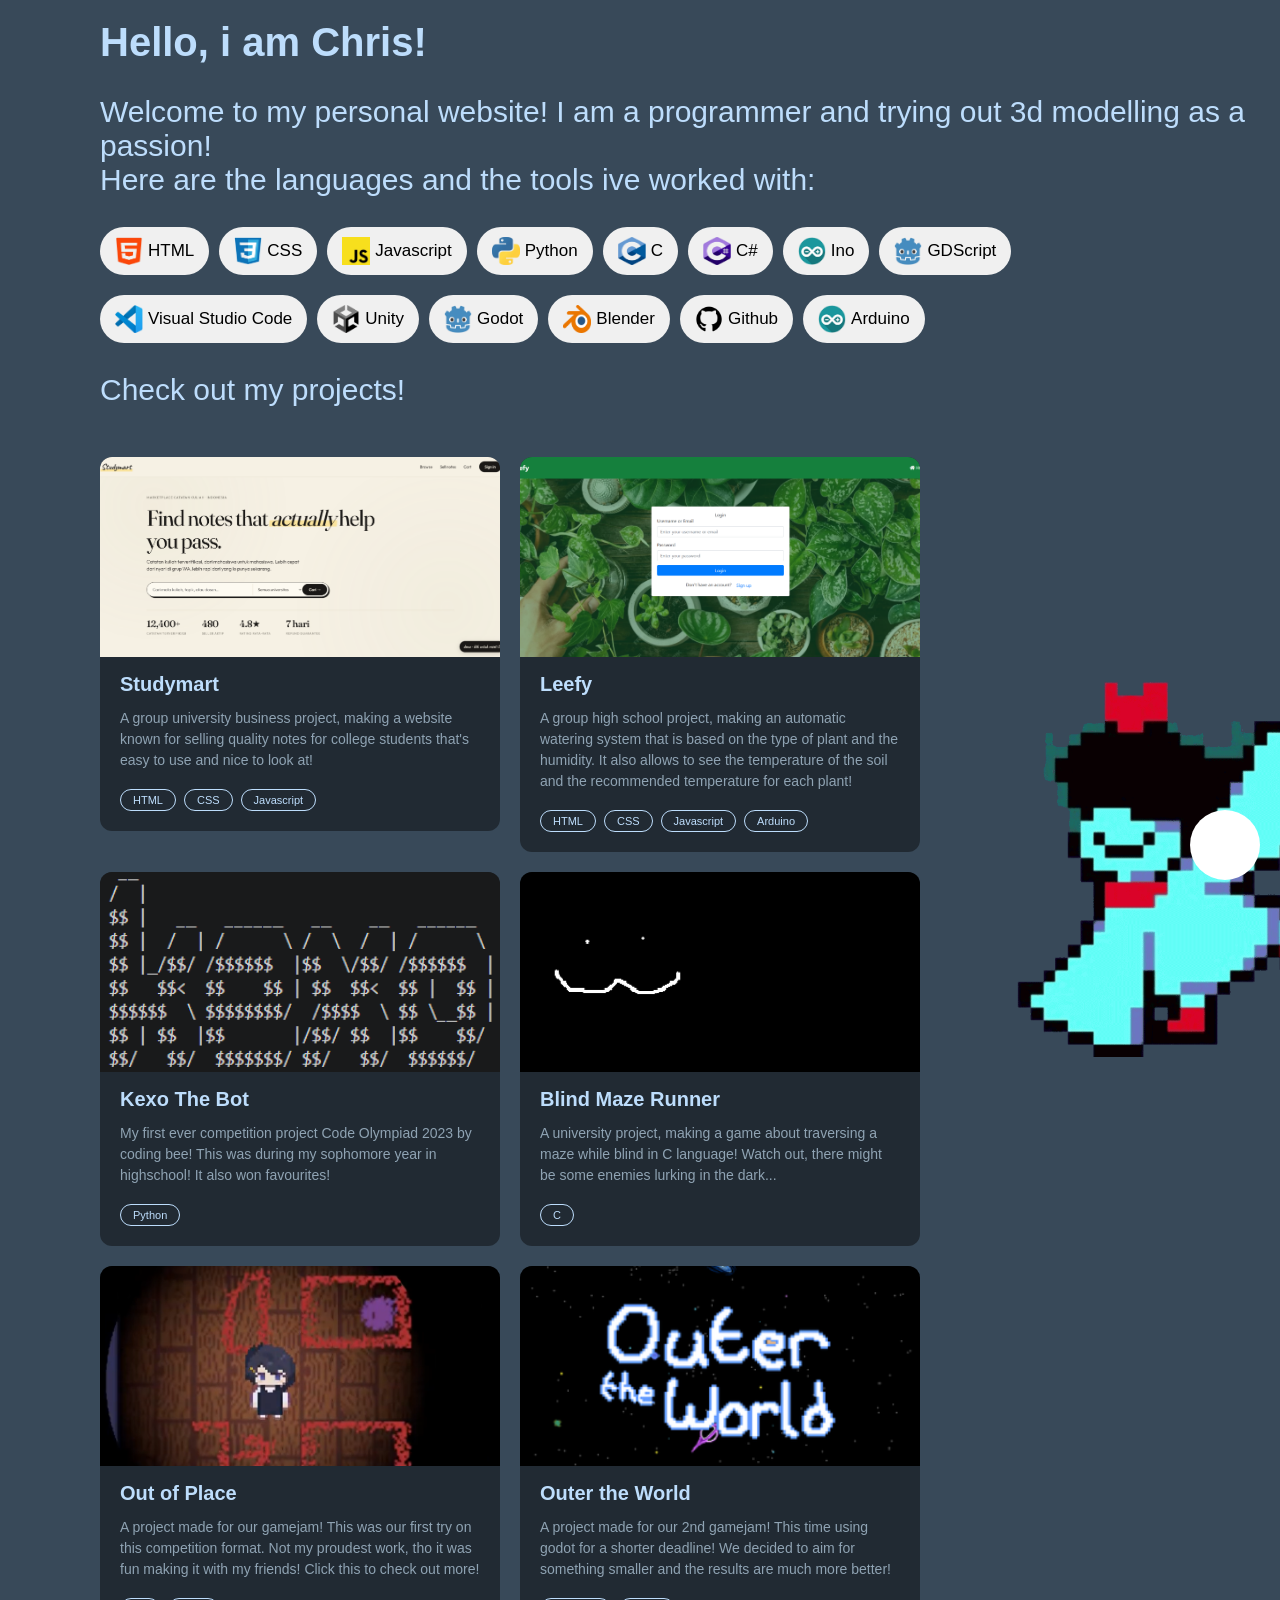
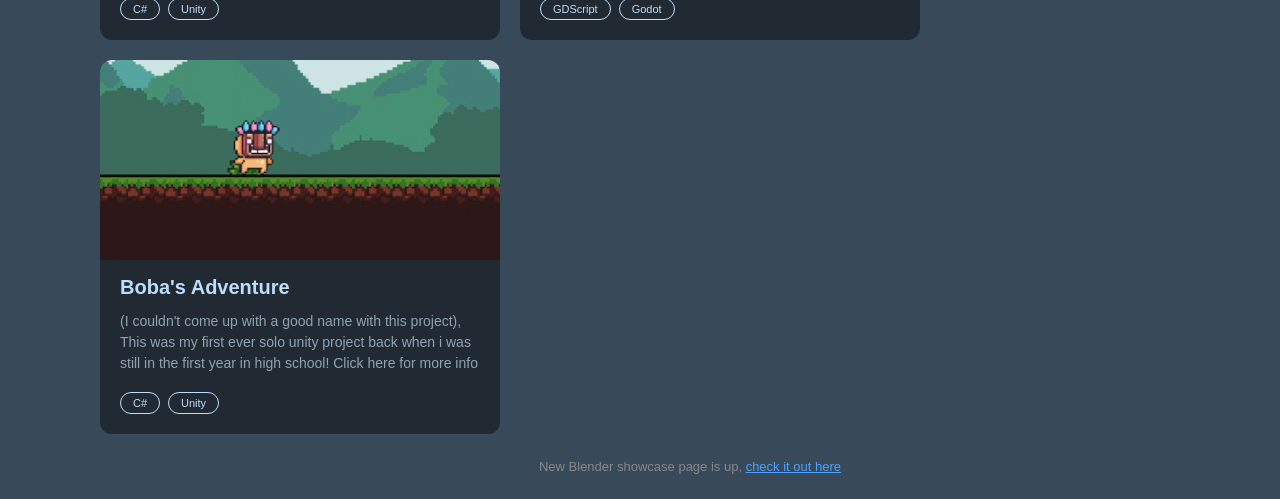
<file: index.html>
<!DOCTYPE html>
<html lang="en">
<head>
    <meta charset="UTF-8">
    <meta name="viewport" content="width=device-width, initial-scale=1.0">
    <title>Personal</title>
    <link rel="stylesheet" href="css/design.css">
    <script src="js/script.js" defer></script>
</head>

<body class="body2">
    <audio id="bgMusic" autoplay muted loop preload="auto">
        <source src="bg_music.m4a" type="audio/mp4">
        Your browser does not support the audio element.
    </audio>

    <b style="font-size: 40px; color: #bdddfc">Hello, i am Chris!</b>
    
    <p>Welcome to my personal website! I am a programmer and trying out 3d modelling as a passion! <br>Here are the languages and the tools ive worked with:</p>

    <div class="lang-list">
        <div class="hoverable">
            <img src="icon/html.png" alt="HTML">
            <span>HTML</span>
        </div>
        <div class="hoverable">
            <img src="icon/css.png" alt="CSS">
            <span>CSS</span>
        </div>
        <div class="hoverable">
            <img src="icon/JS.jpg" alt="JS">
            <span>Javascript</span>
        </div>
        <div class="hoverable">
            <img src="icon/python.png" alt="Python">
            <span>Python</span>
        </div>
        <div class="hoverable">
            <img src="icon/c.png" alt="C">
            <span>C</span>
        </div>
        <div class="hoverable">
            <img src="icon/csharp.png" alt="C#">
            <span>C#</span>
        </div>
        <div class="hoverable">
            <img src="icon/arduino.png" alt="Arduino">
            <span>Ino</span>
        </div>
        <div class="hoverable">
            <img src="icon/Godot.png" alt="Godot">
            <span>GDScript</span>
        </div>

        <div class="break"></div>

        <div class="hoverable">
            <img src="icon/Visual Studio.png" alt="VS Code">
            <span>Visual Studio Code</span>
        </div>
        <div class="hoverable">
            <img src="icon/unity.png" alt="Unity">
            <span>Unity</span>
        </div>
        <div class="hoverable">
            <img src="icon/Godot.png" alt="Godot">
            <span>Godot</span>
        </div>
        <div class="hoverable">
            <img src="icon/blender.png" alt="Blender">
            <span>Blender</span>
        </div>
        <div class="hoverable">
            <img src="icon/Github.png" alt="Github">
            <span>Github</span>
        </div>
        <div class="hoverable">
            <img src="icon/arduino.png" alt="Arduino">
            <span>Arduino</span>
        </div>
    </div>

    <p>Check out my projects!</p>

    <div class="project-list">
        <a href="https://github.com/Chyrsler/Studymart" target="_blank" class="project-card">
            <img class="preview" src="ProjectImg/HTML/Studymart.png" alt="Studymart preview">
            <div class="card-body">
                <h3>Studymart</h3>
                <p>A group university business project, making a website known for selling quality notes for college students that's easy to use and nice to look at! </p>
                <div class="tag-list">
                    <span class="tag">HTML</span>
                    <span class="tag">CSS</span>
                    <span class="tag">Javascript</span>
                </div>
            </div>
        </a>

        <a href="https://github.com/Chyrsler/Smart-Eco-Planter/tree/main" target="_blank" class="project-card">
            <img class="preview" src="ProjectImg/HTML/Leefy.png" alt="Leefy preview">
            <div class="card-body">
                <h3>Leefy</h3>
                <p>A group high school project, making an automatic watering system that is based on the type of plant and the humidity. It also allows to see the temperature of the soil and the recommended temperature for each plant!</p>
                <div class="tag-list">
                    <span class="tag">HTML</span>
                    <span class="tag">CSS</span>
                    <span class="tag">Javascript</span>
                    <span class="tag">Arduino</span>
                </div>
            </div>
        </a>

        <img src="icon/character.gif" alt="animated character" class="character-gif">
    </div>

    <div class="project-list">
        <a href="https://github.com/Chyrsler/Kexo-The-Bot" target="_blank" class="project-card">
            <img class="preview" src="ProjectImg/PythonC/Kexo.png" alt="Kexo">
            <div class="card-body">
                <h3>Kexo The Bot</h3>
                <p>My first ever competition project Code Olympiad 2023 by coding bee! This was during my sophomore year in highschool! It also won favourites!</p>
                <div class="tag-list">
                    <span class="tag">Python</span>
                </div>
            </div>
        </a>

        <a href="https://github.com/Chyrsler/C-PROJECT" target="_blank" class="project-card">
            <img class="preview" src="ProjectImg/PythonC/MazeRunner.png" alt="Maze runner">
            <div class="card-body">
                <h3>Blind Maze Runner</h3>
                <p>A university project, making a game about traversing a maze while blind in C language! Watch out, there might be some enemies lurking in the dark...</p>
                <div class="tag-list">
                    <span class="tag">C</span>
                </div>
            </div>
        </a>
    </div>

    <div class="project-list">
        <!-- <a href="https://youtu.be/Ma1QK68O-EI" target="_blank" class="project-card">
            <img class="preview" src="ProjectImg/Blender/Birthday.png" alt="Birthday">
            <div class="card-body">
                <h3>Birthday</h3>
                <p>A birthday present for my gf! She's the best and i've decided i wanted to do something special for her birthday, here's the final render for it!</p>
                <div class="tag-list">
                    <span class="tag">Blender</span>
                </div>
            </div>
        </a> -->

        <a href="https://youtu.be/SxaEJ6BJE2M" target="_blank" class="project-card">
            <img class="preview" src="ProjectImg/Unity/Outofplace.png" alt="Out of place">
            <div class="card-body">
                <h3>Out of Place</h3>
                <p>A project made for our gamejam! This was our first try on this competition format. Not my proudest work, tho it was fun making it with my friends! Click this to check out more!</p>
                <div class="tag-list">
                    <span class="tag">C#</span>
                    <span class="tag">Unity</span>
                </div>
            </div>
        </a>

        <a href="https://youtu.be/WttLxo4RGwM" target="_blank" class="project-card">
            <img class="preview" src="ProjectImg/Unity/OuttertheWorld.png" alt="Outer the world">
            <div class="card-body">
                <h3>Outer the World</h3>
                <p>A project made for our 2nd gamejam! This time using godot for a shorter deadline! We decided to aim for something smaller and the results are much more better!</p>
                <div class="tag-list">
                    <span class="tag">GDScript</span>
                    <span class="tag">Godot</span>
                </div>
            </div>
        </a>

        <a href="https://www.youtube.com/watch?v=qun6aEm-O5E" target="_blank" class="project-card">
            <img class="preview" src="ProjectImg/Unity/Boba Adventure.png" alt="Boba">
            <div class="card-body">
                <h3>Boba's Adventure</h3>
                <p>(I couldn't come up with a good name with this project), This was my first ever solo unity project back when i was still in the first year in high school! Click here for more info</p>
                <div class="tag-list">
                    <span class="tag">C#</span>
                    <span class="tag">Unity</span>
                </div>
            </div>
        </a>
    </div>

    <div class="circle"></div>

    <p style="text-align:center; padding: 12px; font-size: 13px; color: #888;">
    New Blender showcase page is up,
    <a href="blender.html" style="color:#4ea1ff;">check it out here</a>
    </p>
</body>
</html>
</file>
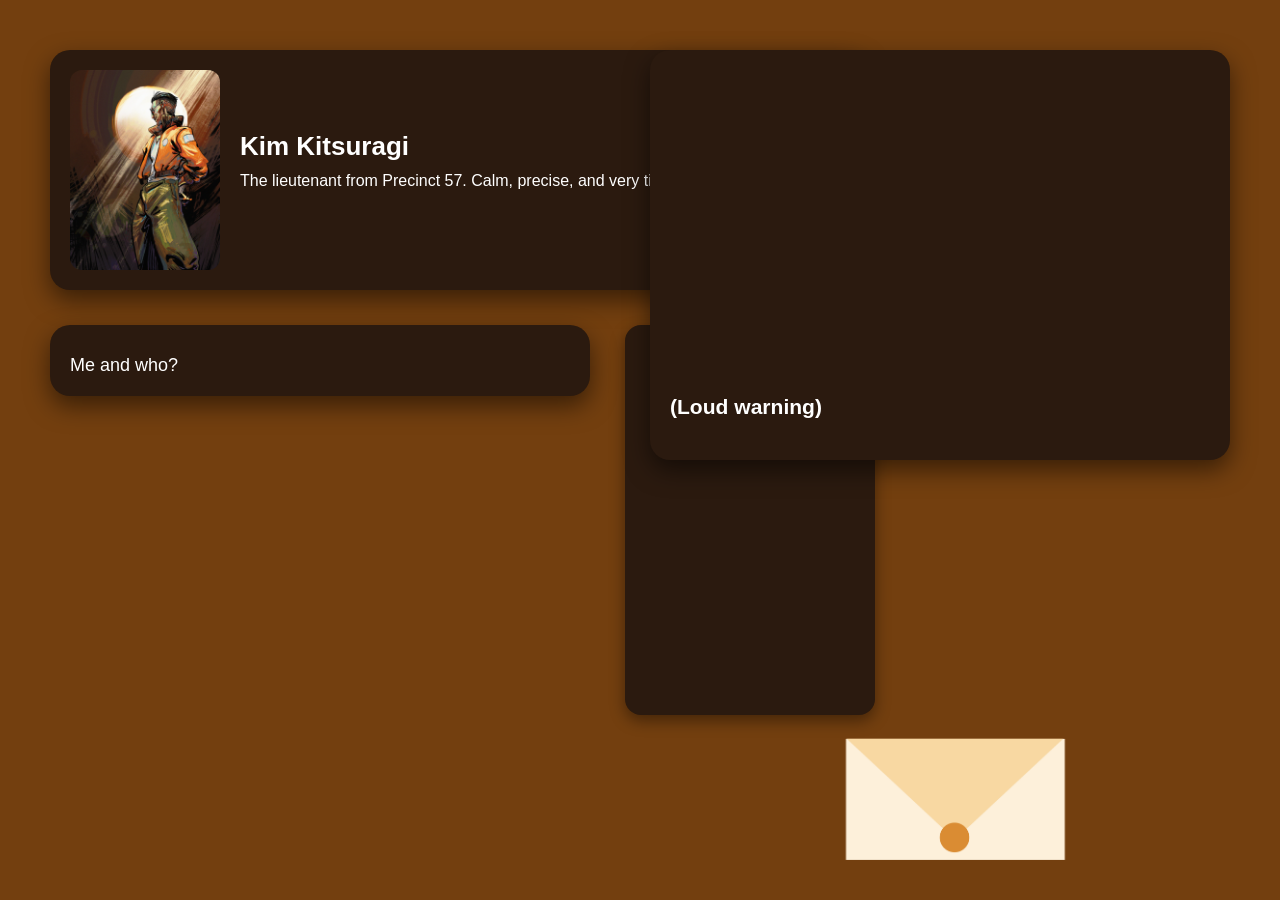
<file: nextpage.html>
<!DOCTYPE html>
<html lang="en">
<head>
    <meta charset="UTF-8">
    <meta name="viewport" content="width=device-width, initial-scale=1.0">
    <title>Cecil stop your obsession with kim kitsuragi</title>
    <link rel="stylesheet" href="deco.css">
    <link rel="stylesheet" href="mail.css">
</head>

<body>
    <div class="hero">
        <div class="character-card">
            <img src="Assets/SomeBadassLookin.jpg" class="character-img">
            <div class="character-text">
                <h2>Kim Kitsuragi</h2>
                <p>
                    The lieutenant from Precinct 57. Calm, precise, and very tired of YOUR nonsense.
                </p>
            </div>
        </div>

        <div class="video-container">
            <div class="video-card">
                <div class="video-wrapper">
                    <iframe
                        src="https://www.youtube.com/embed/p4DBTKZWrD4"
                        allowfullscreen>
                    </iframe>
                </div>
                <div class="video-text">
                    <h3>(Loud warning)</h3>
                </div>
            </div>
        </div>

        <div class="gif-card">
            <div class="gif-wrapper">
                <div class="tenor-gif-embed"
                    data-postid="16473164889215248673"
                    data-share-method="host"
                    data-aspect-ratio="1.58599"
                    data-width="100%">
                </div>
            </div>
            <div class="gif-text">
                Me and who?
            </div>
        </div>
        
        <img src="Assets/Envelope.png"
            id="envelopeIcon"
            class="envelope-icon"
            onclick="openEnvelope()">

        <div id="envelopeOverlay" class="overlay" onclick="closeEnvelope()">
            <div class="envelope-center" id="envelopeContainer" onclick="event.stopPropagation()">
                <div class="envelope-body"></div>
                <div class="envelope-flap"></div>
                <div class="letter" id="letter" onclick="readLetter()">
                    <div class="letter-content">
                        <p>
                        You are goated twin, always keep fighting<br>
                        Keep winning twin<br><br>
                        — Real kim kitsuragi
                        </p>
                    </div>
                </div>
            </div>
        </div>
    </div>

    <div class="custom-box">
        <div class="custom-tenor-wrapper">
            <div class="tenor-gif-embed"
                data-postid="8123064485685642280"
                data-share-method="host"
                data-width="100%">
            </div>
        </div>
    </div>

    <!-- SCRIPT -->
    <script async src="https://tenor.com/embed.js"></script>
    <script src="coolstuff.js"></script>
</body>
</html>
</file>
<file: css/design.css>
/*Page 1*/

body{
    overflow-x: hidden;
}
.body2 {
    display: flex;
    font-family: sans-serif;
    flex-direction: column;
    align-items: stretch;   
    margin: 0;
    background-color: #384959;
    gap: 0px;

    position: absolute;
    top: 20px;
    left: 100px;
}

.body2 p{
    color: #bdddfc;
    font-size: 30px;
}

.body2 h3{
    color: #bdddfc;
}

.lang-list {
    flex-wrap: wrap;
    display: flex;
    gap: 10px;
    align-items: center;
}

.hoverable {
    display: flex;
    align-items: center;
    gap: 5px;
    background: #f0f0f0;
    border-radius: 30px;
    padding: 10px 15px 10px 15px;
    cursor: default;
}

.hoverable img {
    width: 28px;
    height: 28px;
}

.hoverable span {
    font-size: 17px;
    font-weight: 500;
}

.hoverable:hover {
    transform: scale(1.05);
    background: #e0e0e0;
}

.break{
    flex-basis: 100%;
    height: 0;
}

.project-list {
    position: relative;
    display: flex;
    flex-wrap: wrap;
    gap: 20px;
    margin-top: 20px;
}

.project-card {
    display: block;
    text-decoration: none;
    background-color: #212a33;
    border-radius: 12px;
    width: 400px;
    height: 100%;
    overflow: hidden;
    transition: transform 0.2s ease, box-shadow 0.2s ease;
    cursor: pointer;
}

.project-card:hover {
    transform: translateY(-4px);
    box-shadow: 0 8px 20px rgba(0, 0, 0, 0.35);
}

.project-card .preview {
    width: 100%;
    height: 200px;
    object-fit: cover;
    display: block;
    background-color: #384959;
}

.project-card .card-body {
    padding: 16px 20px 20px 20px;
}

.project-card h3 {
    color: #bdddfc;
    font-size: 20px;
    margin: 0 0 12px 0;
}

.project-card p {
    color: #8fa3b3;
    font-size: 14px;
    line-height: 1.5;
    margin: 0 0 18px 0;
}

.tag-list {
    display: flex;
    flex-wrap: wrap;
    gap: 8px;
}

.tag {
    border: 1px solid #bdddfc;
    color: #bdddfc;
    font-size: 11px;
    font-weight: 500;
    padding: 4px 12px;
    border-radius: 20px;
    transition: background 0.2s ease, color 0.2s ease;
}

.project-card:hover .tag {
    background: #bdddfc;
    color: #212a33;
}

.character-gif {
    height: 400px;
    position: absolute;
    top: 200px;
    left: 875px;
    pointer-events: none;
    user-select: none;  
}

.circle {
    display: flex;
    background-color: #ffffff;
    position: fixed;
    bottom: 20px;       
    right: 20px;             
    height: 70px;
    width: 70px;
    border-radius: 50%;       
}

.circle:hover{
    background-color: #ffffffbd;
    transform: translateY(-4px);
    box-shadow: 0 8px 20px rgba(0, 0, 0, 0.35);
}

@media (max-width: 768px) {
    .body2 {
        position: static;
        padding: 20px;
        left: 0;
        top: 0;
    }

    .body2 p {
        font-size: 18px;
    }

    .hoverable span {
        font-size: 14px;
    }

    .hoverable img {
        width: 20px;
        height: 20px;
    }

    .project-card {
        width: 100%;
        height: auto;
    }

    .character-gif {
        display: none;
    }

    .circle {
        height: 50px;
        width: 50px;
    }
}
</file>
<file: deco.css>
html, body {
  margin: 0;
  padding: 0;
}

/* HALAMAN PERTAMA */

.free-image {
  position: absolute;  
  top: 340px;       
  left: 1100px;         

  width: 250px;     
  height: auto;     

  z-index: 1000;      
  cursor: move;
}

/* ini dipake buat halaman kedua jg ruh */
.hero {
  width: 100%;
  height: 100vh;
  background-color: #733f0f;
  display: flex;
  flex-direction: column;
  justify-content: center;
  align-items: center;
}

.card-link {
  text-decoration: none;
  color: black;
  text-align: center;
}

.box {
  width: 200px;
  height: 300px;
  background-color: rgb(0, 0, 0);
  border: 4px solid black;
  border-radius: 20px;
  overflow: hidden;
  transition: transform 0.3s ease, box-shadow 0.3s ease;
  cursor: pointer;
}

.cover-img {
  width: 100%;
  height: 100%;
  object-fit: cover;
}

.outside-text {
  color: rgb(255, 255, 255);
  margin-top: 15px;
  font-size: 22px;
  font-weight: bold;
  font-family: Arial, sans-serif;
}

.box:hover {
  transform: scale(1.05);
  box-shadow: 0 15px 30px rgba(0, 0, 0, 0.5);
}

/*the hilarious loading screen */

#loading-screen {
  position: fixed;
  inset: 0;  
  width: 100vw;
  height: 100vh;
  opacity: 0;
  pointer-events: none;
  transition: opacity 0.5s ease;
  z-index: 9999;
}

#loading-screen.active {
  opacity: 1;
  pointer-events: all;
}

#loading-screen img {
  position: absolute;
  inset: 0;
  width: 100vw;
  height: 100vh;
  object-fit: cover;
}

/* Halaman KEDUAA */

/*KARTU KIM RIGHT HERE FR*/
.character-card {
  position: absolute;

  top: 50px;   
  left: 50px; 

  display: flex;
  align-items: center;
  gap: 20px;

  background-color: #2b1a0f;
  padding: 20px;
  border-radius: 20px;
  width: 775px;

  box-shadow: 0 10px 25px rgba(0,0,0,0.5);
}

.character-img {
  width: 150px;
  height: 200px;
  object-fit: cover;

  border-radius: 12px;
}

.character-text {
  color: white;

  font-family: Arial, sans-serif;  
}

.character-text h2 {
  margin: 0;
  font-size: 26px;     
}

.character-text p {
  margin-top: 8px;
  font-size: 16px;
  line-height: 1.4;
}

/* YOUTUUUBE */

.video-container {
  position: absolute;

  top: 50px;   
  right: 50px; 
  z-index: 500;
}

.video-card {
  background-color: #2b1a0f;
  padding: 20px;

  border-radius: 20px;

  box-shadow: 0 10px 25px rgba(0,0,0,0.5);

  width: 540px;
}

.video-wrapper {
  width: 100%;
  aspect-ratio: 16 / 9;
  overflow: hidden;

  border-radius: 12px;
}

.video-wrapper iframe {
  width: 100%;
  height: 100%;
  border: none;
}

.video-text {
  color: white;
  margin-top: 12px;
  font-size: 18px;
  font-family: Arial, sans-serif;
}

/* GIF RAHHH */
.gif-card {
  background-color: #2b1a0f;
  padding: 20px;

  border-radius: 20px;
  box-shadow: 0 10px 25px rgba(0,0,0,0.5);

  width: 500px;  

  position: absolute;
  top: 325px;  
  left: 50px;
}

.gif-wrapper {
  border-radius: 12px;
  overflow: hidden;
}

.gif-text {
  color: white;
  margin-top: 10px;
  font-size: 18px;
  font-family: Arial, sans-serif;
}

.custom-box {
  position: absolute;
  top: 325px;
  left: 625px;

  width: 250px;
  height: 390px;

  background-color: #2b1a0f;
  padding: 10px;
  border-radius: 16px;

  box-shadow: 0 6px 15px rgba(0,0,0,0.4);

  box-sizing: border-box; /* IMPORTANT */
}

.custom-tenor-wrapper {
  width: 100%;
  height: 100%;  
  overflow: hidden;
  border-radius: 10px;
}

.custom-tenor-wrapper .tenor-gif-embed {
  width: 100% !important;
  height: 100% !important;
}

.custom-img {
  width: 100%;
  height: 100%;
  object-fit: contain;
  border-radius: 12px;
}
</file>
<file: mail.css>
/* OVERLAY */
.overlay {
  position: fixed;
  inset: 0;
  background: rgba(0,0,0,0.85);
  display: flex;
  justify-content: center;
  align-items: center;
  opacity: 0;
  pointer-events: none;
  transition: opacity 0.3s ease;
  z-index: 9999;
}

.overlay.active {
  opacity: 1;
  pointer-events: all;
}

.envelope-icon {
  position: absolute;
  bottom: 40px;
  right: 200px;
  width: 250px;
  cursor: pointer;
  z-index: 100;
}

/* ENVELOPE CONTAINER */
.envelope-center {
  position: relative;
  width: 300px;
  height: 200px;
  transform: translateY(100vh);
}

/* BODY */
.envelope-body {
  position: absolute;
  width: 100%;
  height: 100%;
  background: #cd9b56;
  border-radius: 8px;
  z-index: 3;
}

/* FLAP */
.envelope-flap {
  top: 1px;
  position: absolute;
  width: 100%;
  height: 100%;
  background: #a4732e;
  clip-path: polygon(0 0, 50% 60%, 100% 0);
  transform-origin: top center;
  z-index: 4;
}

/* LETTER */
.letter {
  position: absolute;
  bottom: 200px;
  left: 50%;
  transform: translate(-50%, 100%);
  width: 220px;
  height: 150px;
  background: #fffaf0;
  border-radius: 6px;
  padding: 15px;
  text-align: center;
  z-index: 2;
  cursor: pointer;
  overflow: hidden;
}

.letter-content {
  opacity: 0;
  transition: opacity 0.4s ease;
}

/* KEYFRAMES */

@keyframes riseUp {
  from { transform: translateY(100vh); }
  to { transform: translateY(0); }
}

@keyframes openFlap {
  from { transform: rotateX(0deg); }
  to { transform: rotateX(-160deg); z-index: 1;}
}

@keyframes paperOut {
  from { transform: translate(-50%, 100%); }
  to { transform: translate(-50%, 40%); }
}

@keyframes envelopeDown {
  from { transform: translateY(0); }
  to { transform: translateY(100vh); }
}

@keyframes zoomPaper {
  from {
    transform: translate(-50%, 40%) scale(1);
  }
  to {
    transform: translate(-50%, -50%) scale(1.8); 
  }
}

.stage-rise {
  animation: riseUp 0.7s forwards ease-out;
}

.stage-open .envelope-flap {
  animation: openFlap 0.6s forwards ease-in-out;
}

.stage-paper .letter {
  animation: paperOut 0.6s forwards ease-out;
}

.stage-down {
  animation: envelopeDown 0.7s forwards ease-in;
}

.stage-zoom .letter {
  animation: zoomPaper 0.6s forwards ease-out;
}

.stage-zoom .letter-content {
  opacity: 1;
}

.stage-zoom .envelope-body,
.stage-zoom .envelope-flap {
  opacity: 0;
}
</file>
